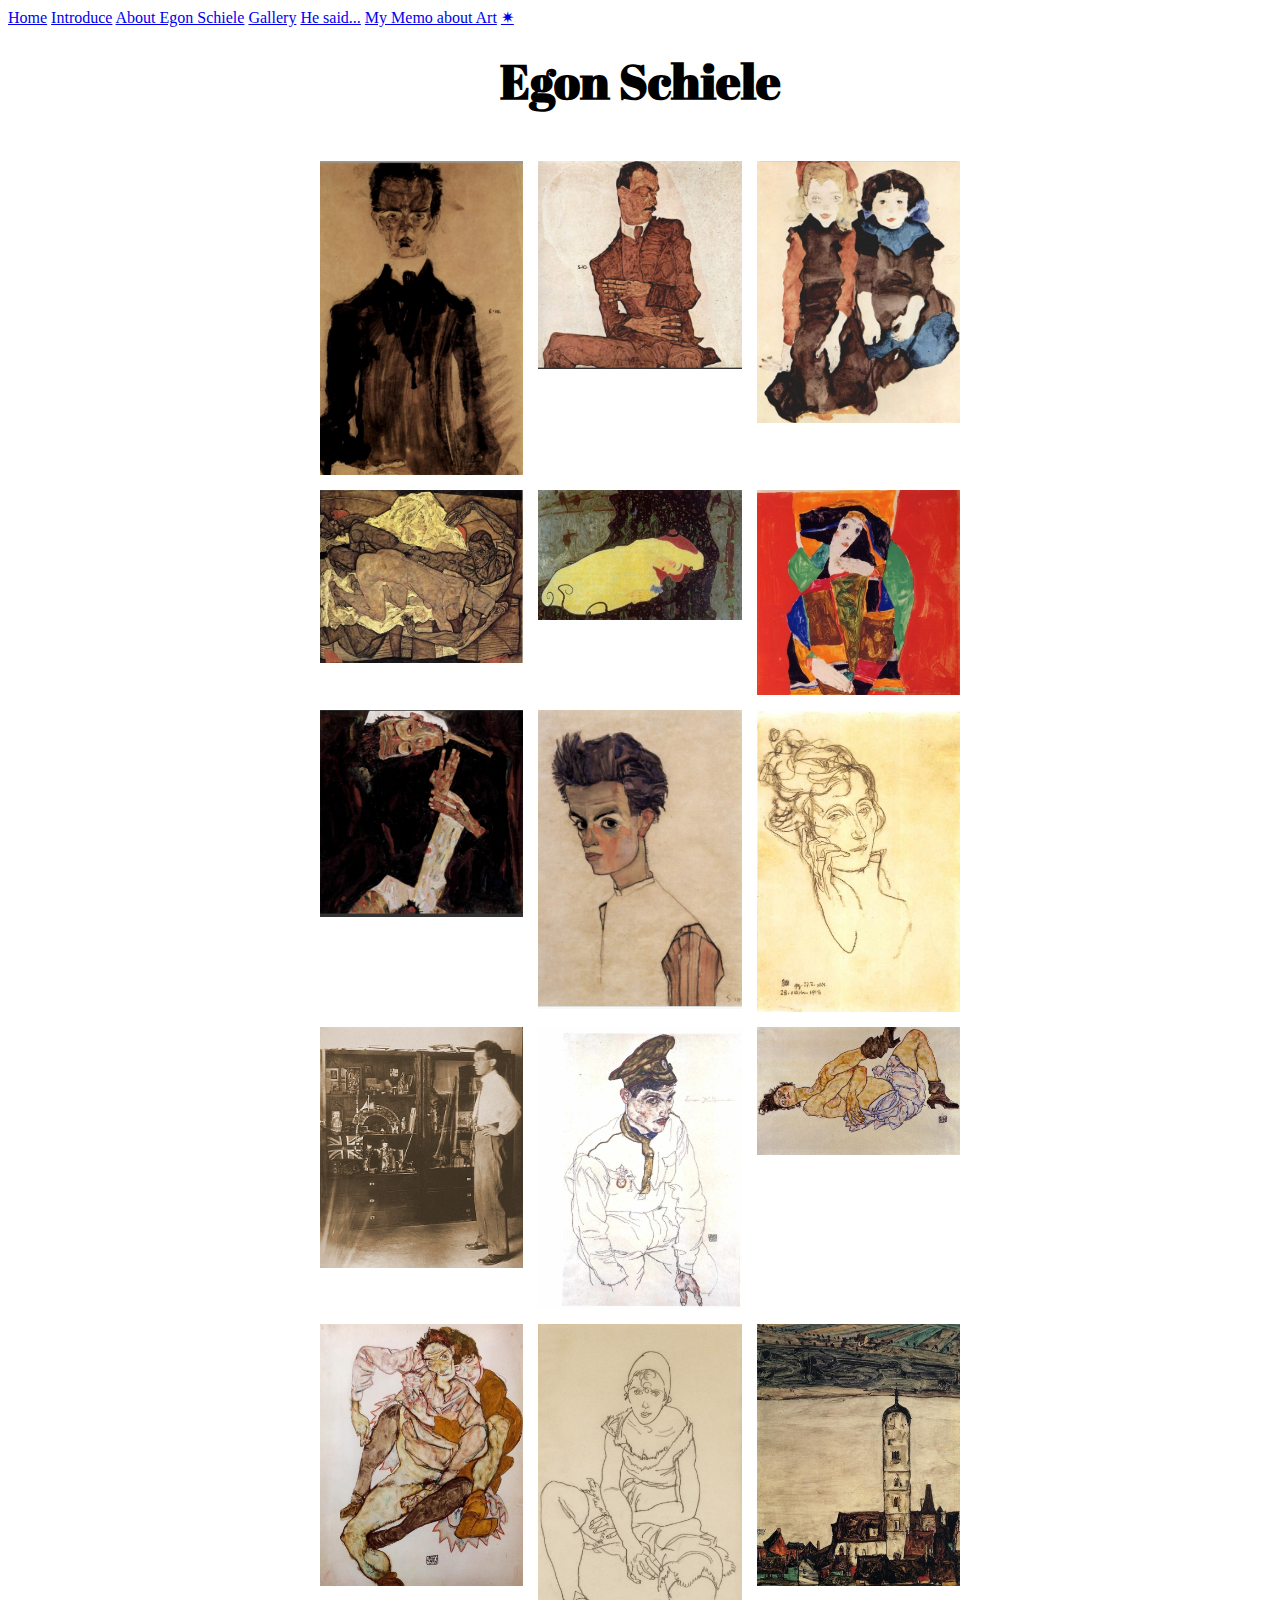
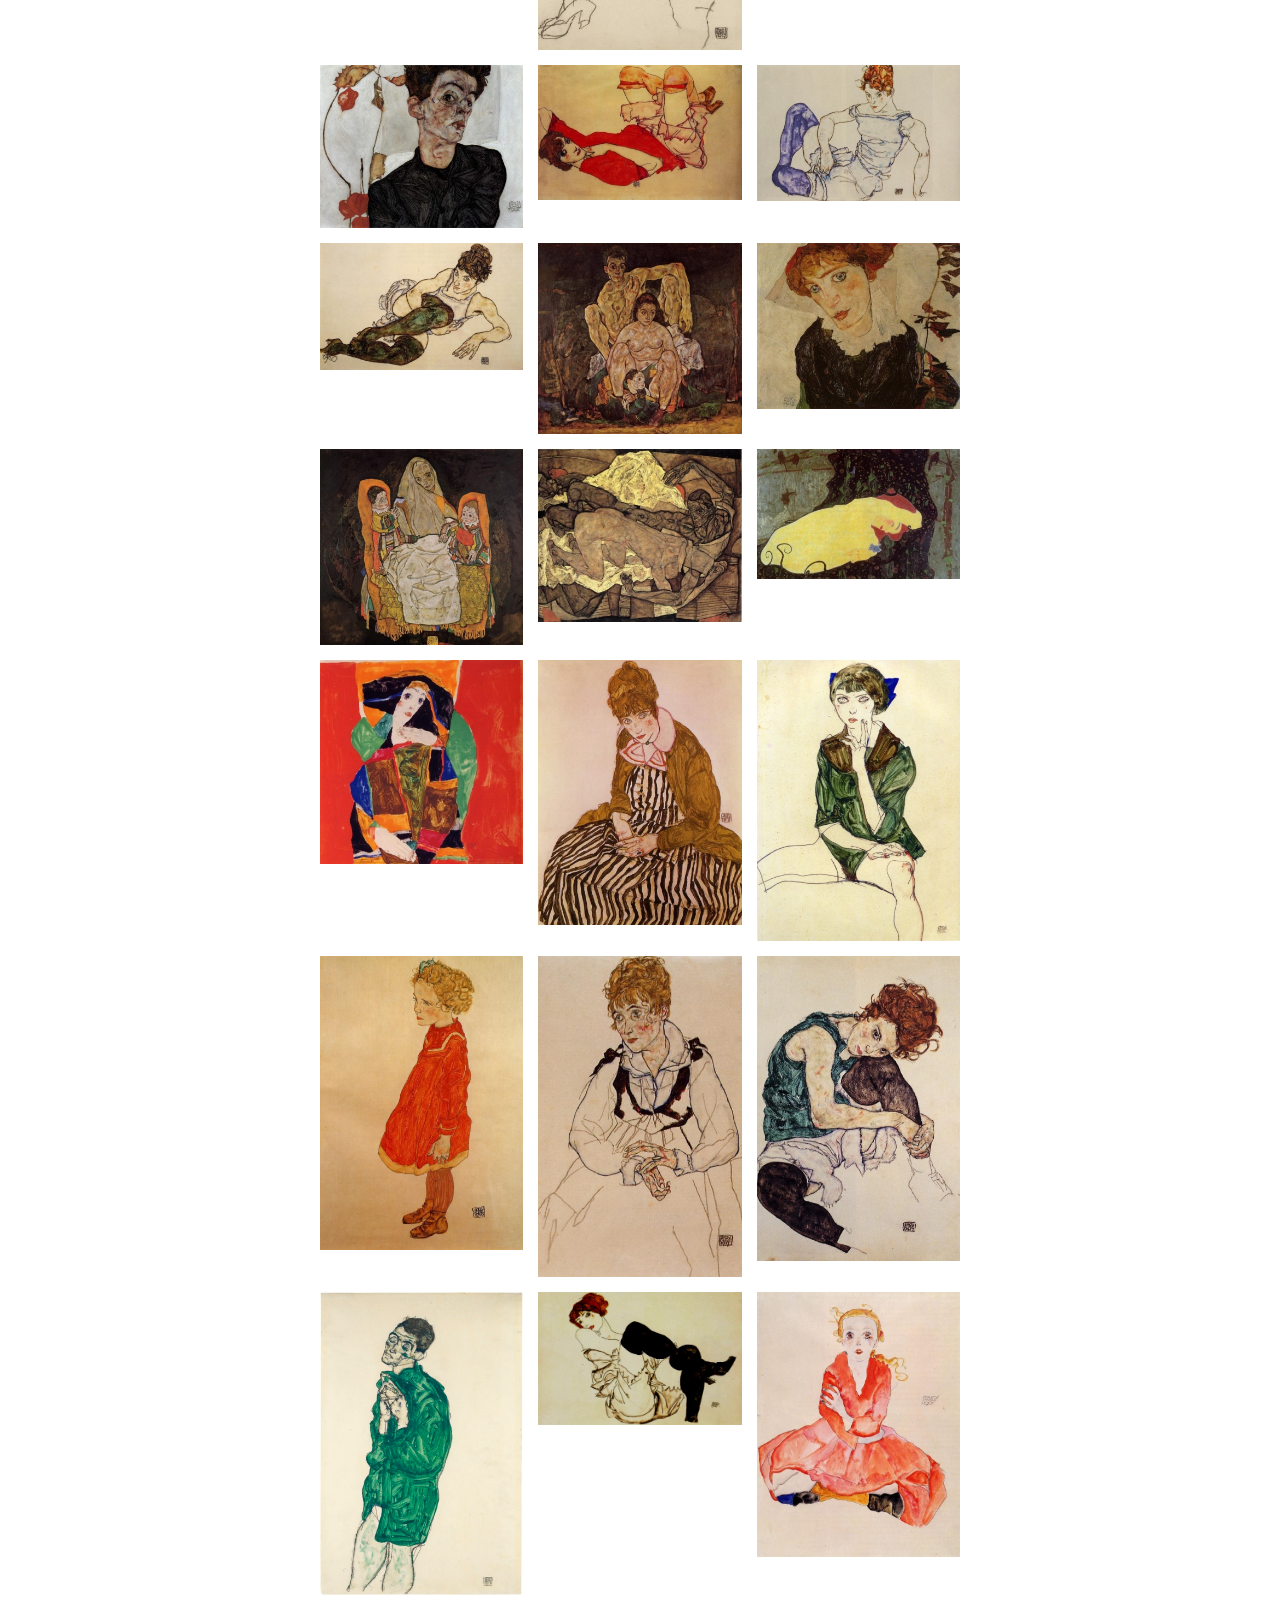
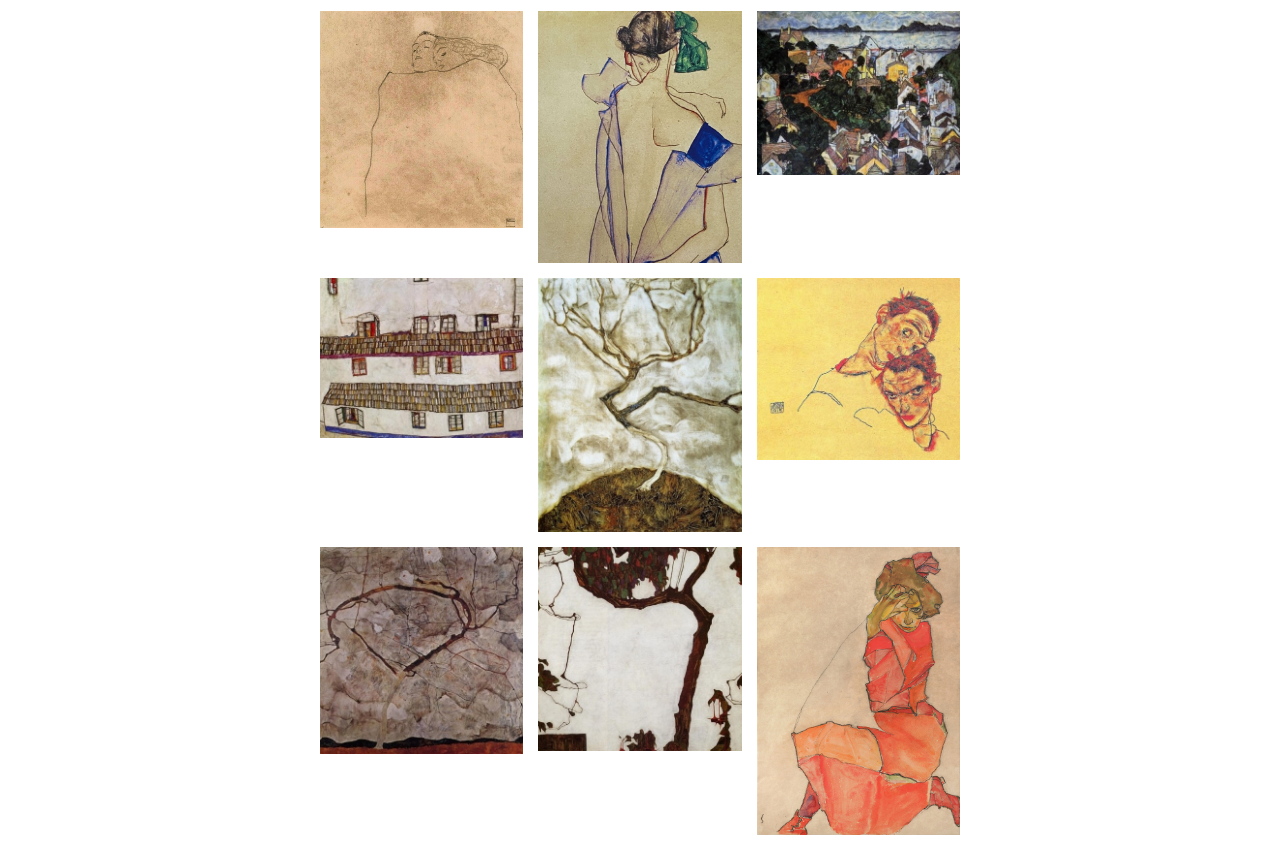
<file: Gallery.html>
<!DOCTYPE html>
<html lang="en">

<head>
    <meta charset="UTF-8">
    <meta name="viewport" content="width=device-width, initial-scale=1.0">

    <title>Gallery</title>

    <link href="Gallery.css" rel="stylesheet">

    <link rel="preconnect" href="https://fonts.googleapis.com">
    <link rel="preconnect" href="https://fonts.gstatic.com" crossorigin>
    <link href="https://fonts.googleapis.com/css2?family=Abril+Fatface&display=swap" rel="stylesheet">

</head>

<body>

    <div class="wrap">
        <p class="Title">Egon Schiele</p>

        <div class="grid-image">
            <img src="./Gallery/1.PNG">
            <img src="./Gallery/2.PNG">
            <img src="./Gallery/3.PNG">
            <img src="./Gallery/21.JPG">
            <img src="./Gallery/22.JPG">
            <img src="./Gallery/23.JPG">
            <img src="./Gallery/4.PNG">
            <img src="./Gallery/5.PNG">
            <img src="./Gallery/6.JPG">
            <img src="./Gallery/7.JPG">
            <img src="./Gallery/8.JPG">
            <img src="./Gallery/9.JPG">
            <img src="./Gallery/10.JPG">
            <img src="./Gallery/11.JPG">
            <img src="./Gallery/13.JPG">
            <img src="./Gallery/14.JPG">
            <img src="./Gallery/15.JPG">
            <img src="./Gallery/16.JPG">
            <img src="./Gallery/17.JPG">
            <img src="./Gallery/18.JPG">
            <img src="./Gallery/19.JPG">
            <img src="./Gallery/20.JPG">
            <img src="./Gallery/21.JPG">
            <img src="./Gallery/22.JPG">

            <img src="./Gallery/23.JPG">

            <img src="./Gallery/24.JPG">
            <img src="./Gallery/25.JPG">
            <img src="./Gallery/26.JPG">
            <img src="./Gallery/28.JPG">
            <img src="./Gallery/29.JPG">
            <img src="./Gallery/30.JPG">
            <img src="./Gallery/31.JPG">
            <img src="./Gallery/32.JPG">
            <img src="./Gallery/33.JPG">
            <img src="./Gallery/34.JPG">
            <img src="./Gallery/36.JPG">
            <img src="./Gallery/37.JPG">
            <img src="./Gallery/38.JPG">
            <img src="./Gallery/39.JPG">
            <img src="./Gallery/40.JPG">
            <img src="./Gallery/41.JPG">
            <img src="./Gallery/35.JPG">
            

            


        </div>

        
    </div>

    <div class="topnav">
        <a href="index.html">Home</a>
        <a href="introduce.html">Introduce</a>
        <a href="About.html">About Egon Schiele</a>
        <a href="Gallery.html">Gallery</a>
        <a link href="HesaidCover.html">He said...</a>
        <a href="MyMemoCover.html">My Memo about Art</a>
        <a href="Contact.html">✷</a>
    </div>


</body>

</html>
</file>
<file: Gallery.css>
.wrap {
    position: absolute;
    top: 50%;
    left: 50%;
    transform: translate(-50%, -50%);
    text-align: center;
    height: 100%;
  }

  .Title {
    font-size: 3rem;
    font-family: 'Abril fatface';
    font-weight: bold;
  }

  .text {
    padding-top: 20px;
    margin-bottom: 40px;
    text-align: right;
    font-family: 'GothicA1-Light';
    font-weight: bold;
  }

  .container {
    position: relative;
    width: 400px;
    text-align: center;
  }

  .image {
    display: block;
    width: 100%;
    height: auto;
  }

  .grid-image {
    display: flex;
    flex-wrap: wrap;
    align-items: flex-start;
    margin: 30px 0;
  }

  .grid-image img {
    width: calc(33.333% - 10px);
    margin: 0 15px 15px 0;
  }

  .grid-image img:nth-of-type(3n),
  .grid-image img:last-child {
    margin-right: 0;
  }

  @media screen and (max-width:640px) {
    .grid-image img {
      width: calc(50% - 15px);
    }
  }

  @media screen and (max-width:480px) {
    .grid-image img:nth-of-type(2n) {
      margin-right: 0;
    }

    .grid-image img:nth-of-type(3n) {
      margin-right: 15px;
    }
  }

  @font-face {
    font-family: 'GothicA1-Light';
    src: url('https://cdn.jsdelivr.net/gh/projectnoonnu/noonfonts_2205@1.0/GothicA1-Light.woff2') format('woff2');
    font-weight: 300;
    font-style: normal;
  }
</file>
